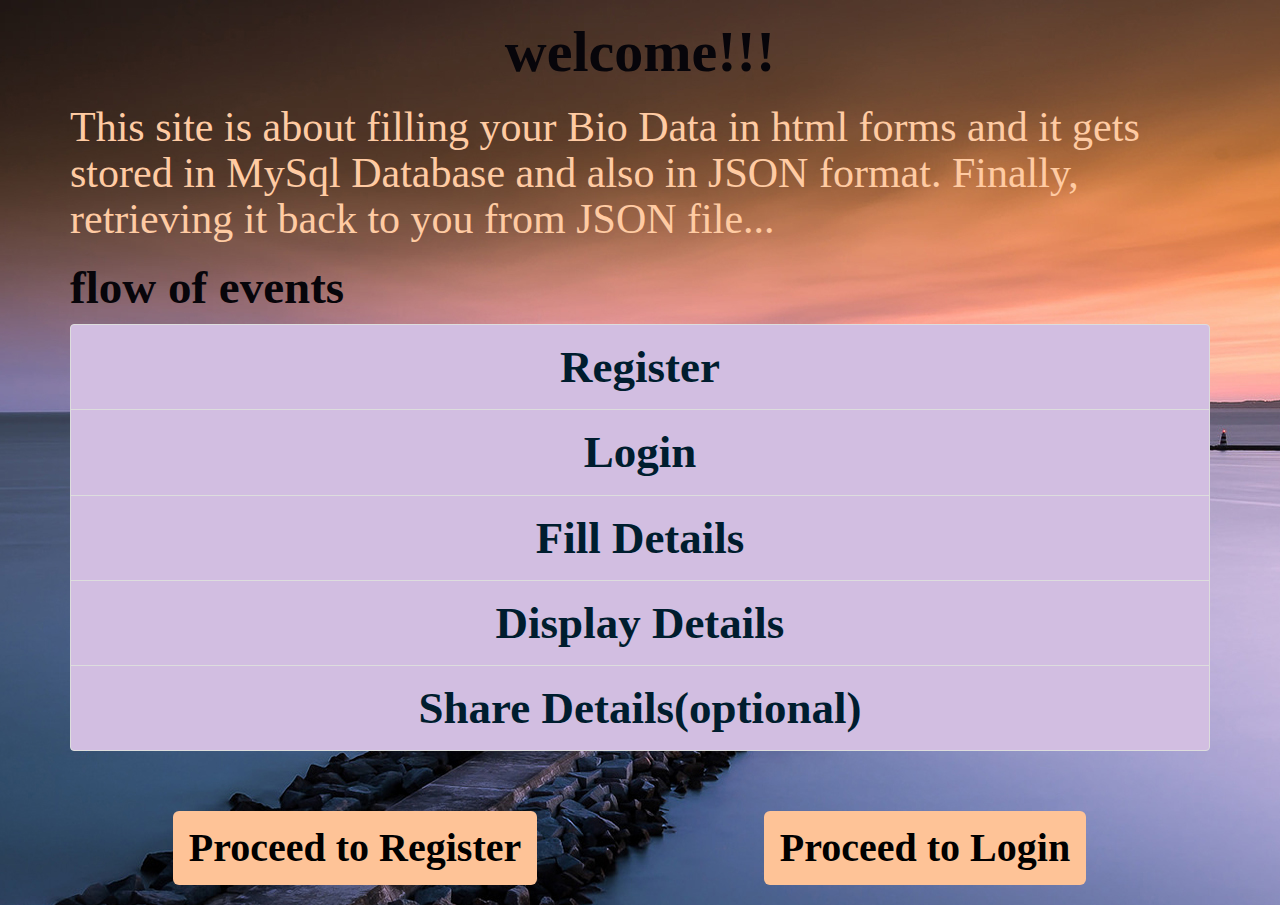
<file: index.html>
<!DOCTYPE html>
<html>

<head>
    <title>
        Welcome
    </title>
    <meta charset="utf-8">
    <meta name="viewport" content="width=device-width, initial-scale=1">
    <link rel="stylesheet" href="https://maxcdn.bootstrapcdn.com/bootstrap/3.4.0/css/bootstrap.min.css">
    <link rel="stylesheet" href="style.css" type="text/css">
    <script src="https://ajax.googleapis.com/ajax/libs/jquery/3.3.1/jquery.min.js"></script>
    <script src="https://maxcdn.bootstrapcdn.com/bootstrap/3.4.0/js/bootstrap.min.js"></script>
    <script type="text/javascript" src="modal.js"></script>
    <link rel="stylesheet" href="https://cdnjs.cloudflare.com/ajax/libs/font-awesome/4.7.0/css/font-awesome.min.css">
</head>

<body background="a.jpg">
    <div class="container">
        <h1 align="center">	welcome!!! </h1>
        <p>
            <h3>This site is about filling your Bio Data in html forms and it gets stored in MySql Database and also in JSON format. Finally, retrieving it back to you from JSON file...</h3></p>
        <h1 id="ab">
	flow of events
</h1>
        <ul class="list-group">
            <li class="list-group-item">Register</li>
            <li class="list-group-item">Login</li>
            <li class="list-group-item">Fill Details</li>
            <li class="list-group-item">Display Details</li>
            <li class="list-group-item">Share Details(optional)</li>
        </ul>
        <br>
        <br>
        <div class="col-md-6">
            <button type="button" class="btn btn-primary btn-lg center-block z" onclick="document.getElementById('id02').style.display='block'" style="width:auto;">Proceed to Register</button>
        </div>
        <div class="col-md-6">
            <button type="button" class="btn btn-primary btn-lg center-block zz" onclick="document.getElementById('id01').style.display='block'" style="width:auto;">Proceed to Login</button>
        </div>
    </div>
    <br>
    <div id="id01" class="modal">

        <form name="form" action="login_check.php" class="modal-content animate" method="POST">
            <div class="form-group">
                <span onclick="document.getElementById('id01').style.display='none'" class="close" title="Close Modal">&times;</span>
                <br>
                <i class="fa fa-envelope icon"></i>
                <label for="email">Email:</label>

                <input type="email" class="form-control" id="email2" placeholder="Enter email" name="email2">
                <br>
                <i class="fa fa-key icon"></i>
                <label for="password">Password:</label>
                <input type="password" class="form-control" placeholder="Enter password" name="password2" id="password2">

                <br>
                <br>
                <center>
                    <button class="btn btn-primary btn-lg btn-block" name="log">Login</button>
                </center>

            </div>
        </form>
    </div>

    <div id="id02" class="modal">
        <form name="form" action="register.php" class="modal-content animate" method="post">
            <div class="form-group">
                <span onclick="document.getElementById('id02').style.display='none'" class="close" title="Close Modal">&times;</span>
                <br>
                <i class="fa fa-envelope icon"></i>
                <label for="email">Email:</label>

                <input type="email" class="form-control" id="email1" placeholder="Enter email" name="email1">
                <br>
                <i class="fa fa-key icon"></i>
                <label for="password">Password:</label>
                <input type="password" class="form-control" placeholder="Enter password" name="password1" id="password1" pattern="(?=.*\d)(?=.*[a-z])(?=.*[A-Z]).{8,}" onfocus="myFunction2()" required>
                <br>

                <br>
                <input type="checkbox" value="click" onclick="myFunction()"> Show Password
                <br>
                <br>
                <center>
                    <button class="btn btn-primary btn-lg btn-block" id="mySubmit">Signup</button>
                </center>

            </div>
            <div id="message">
                <h4>Password must contain the following:</h4>
                <p id="letter" class="invalid">A <b>lowercase</b> letter</p>
                <p id="capital" class="invalid">A <b>capital (uppercase)</b> letter</p>
                <p id="number" class="invalid">A <b>number</b></p>
                <p id="length" class="invalid">Minimum <b>8 characters</b> and Maximum <b>20 characters</b></p>
            </div>
        </form>

    </div>

</body>

</html>
</file>
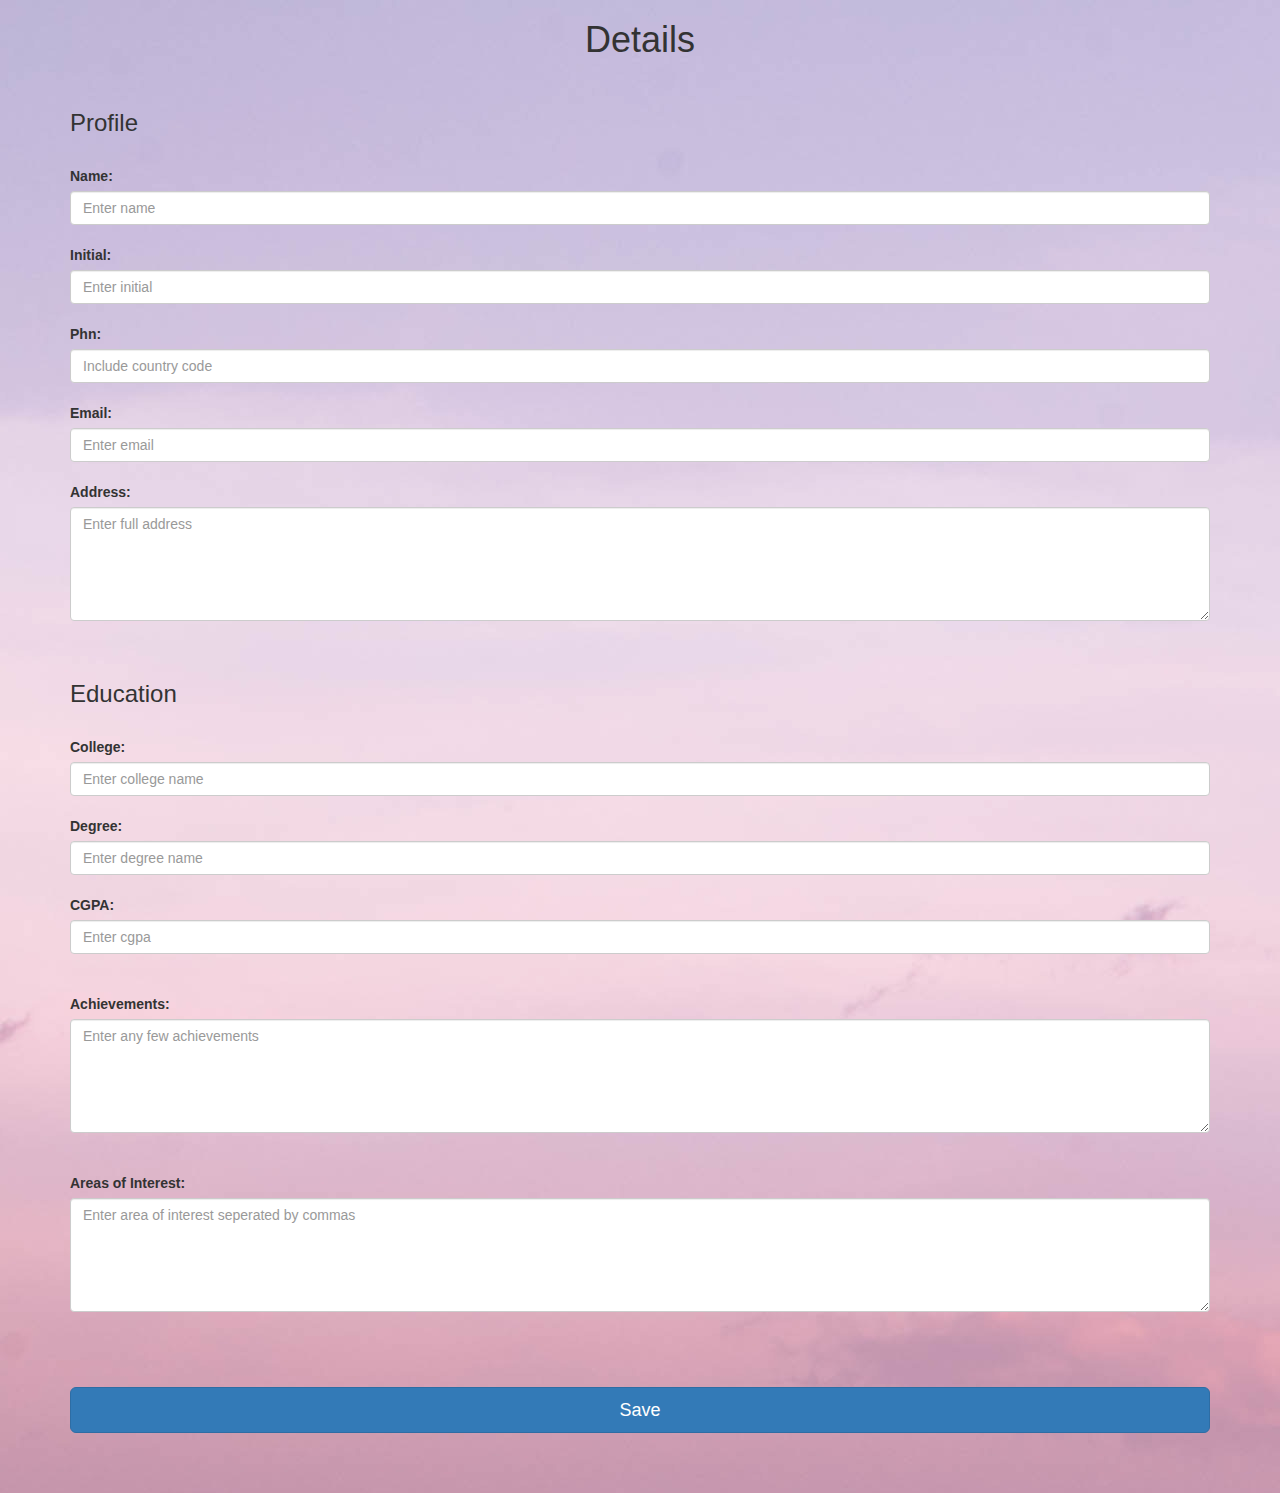
<file: details.html>
<!DOCTYPE html>
<html lang="en">

<head>
    <title>Details</title>
    <meta charset="utf-8">
    <meta name="viewport" content="width=device-width, initial-scale=1">
    <link rel="stylesheet" href="https://maxcdn.bootstrapcdn.com/bootstrap/3.3.7/css/bootstrap.min.css">
    <script src="https://ajax.googleapis.com/ajax/libs/jquery/3.3.1/jquery.min.js"></script>
    <script src="https://maxcdn.bootstrapcdn.com/bootstrap/3.3.7/js/bootstrap.min.js"></script>
</head>

<body background="b.jpg">

    <center>
        <h1>Details</h1></center>
    <br>
    <div class="container">
        <form name="form" action="save.php" method="post">
            <div class="form-group">
                <h3>Profile</h3>
                <br>
                <label for="name">Name:</label>
                <input type="text" class="form-control" placeholder="Enter name" id="name" name="name" required="">
                <br>
                <label for="initial">Initial:</label>
                <input type="text" class="form-control" placeholder="Enter initial" id="initial" name="initial">
                <br>
                <label for="phn">Phn:</label>
                <input type="text" class="form-control" placeholder="Include country code" id="phn" name="phn" required="">
                <br>

                <label for="email">Email:</label>
                <input type="email" class="form-control" id="email" placeholder="Enter email" name="email" required="">
                <br>
                <label for="address">Address:</label>
                <textarea class="form-control" rows="5" id="address" placeholder="Enter full address" name="address" required=""></textarea>
                <br>
                <br>

                <h3>Education</h3>
                <br>
                <label for="colg">College:</label>
                <input type="text" class="form-control" id="colg" placeholder="Enter college name" name="colg" required="">
                <br>
                <label for="deg">Degree:</label>
                <input type="text" class="form-control" id="deg" placeholder="Enter degree name" name="deg" required="">
                <br>
                <label for="cgpa">CGPA:</label>
                <input type="text" class="form-control" id="cgpa" placeholder="Enter cgpa" name="cgpa" required="">
                <br>
                <br>

                <label for="achievements">Achievements:</label>
                <textarea class="form-control" rows="5" id="achievements" placeholder="Enter any few achievements" name="achievements"></textarea>
                <br>
                <br>
                <label for="aoi">Areas of Interest:</label>
                <textarea class="form-control" rows="5" id="aoi" placeholder="Enter area of interest seperated by commas" name="aoi" required=""></textarea>
                <br>
                <br>
                <br>

            </div>
            <center>
                <button class="btn btn-primary btn-lg btn-block" type="submit" name="submit" id="submit" value="submit">Save</button>

            </center>
            <br>
            <br>
            <br>
        </form>
    </div>

</body>

</html>
</file>
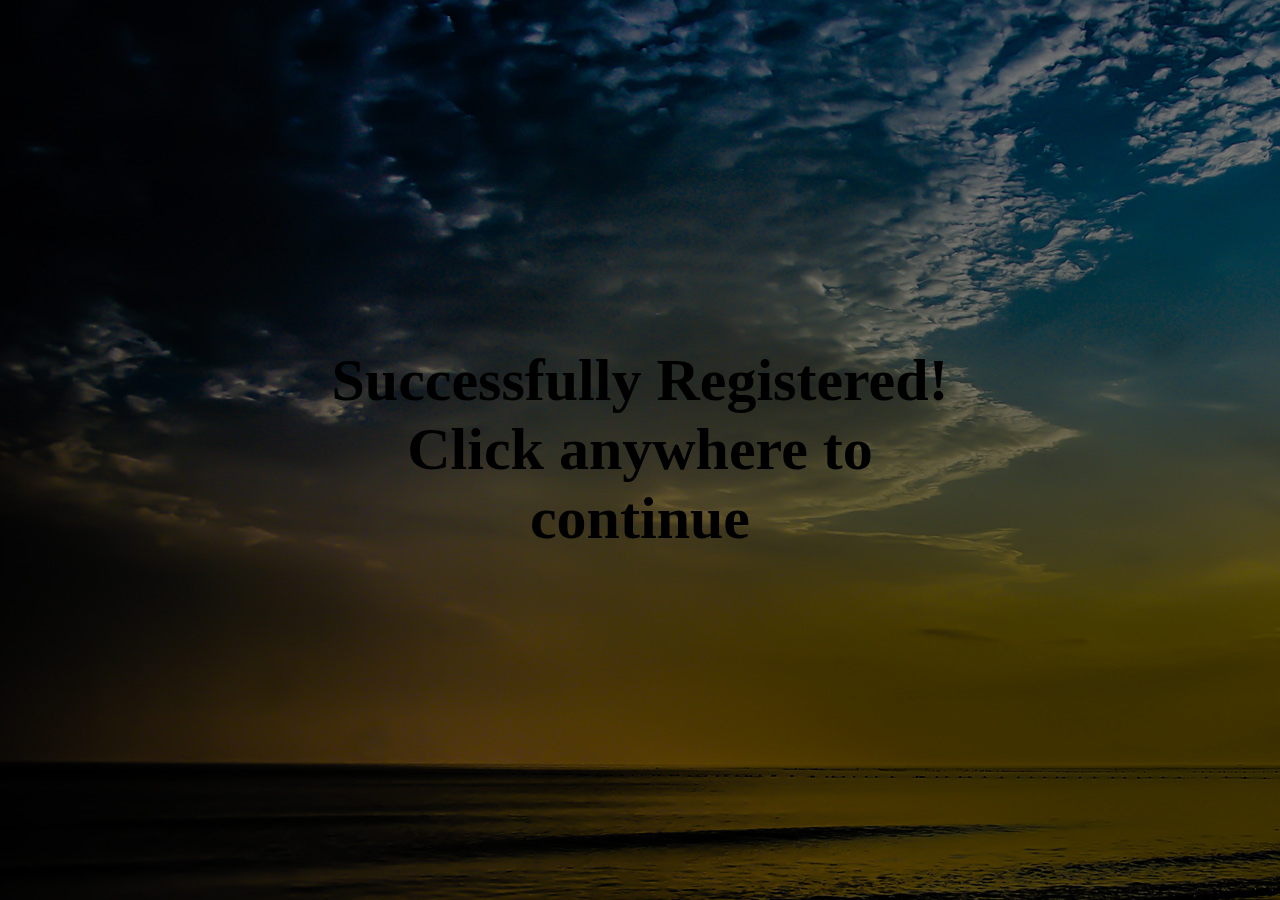
<file: redirect.html>
<!DOCTYPE html>
<html>

<head>
    <meta name="viewport" content="width=device-width, initial-scale=1">
    <link rel="stylesheet" type="text/css" href="style2.css">
    <script type="text/javascript" src="success.js"></script>
</head>

<body onload="on()">
    <div id="overlay" onclick="off()">
        <div id="ovr">
            <h1 class="glow">
  	<center>
  	Successfully Registered!
  	<br>
  	Click anywhere to continue
  </center>
</h1>
        </div>
    </div>
</body>

</html>
</file>
<file: style.css>
﻿h1 {
    font-family: Copperplate Gothic Light;
    font-size: 58px;
    font-weight: bold;
    color: #07050A;
}

h3 {
    font-family: Bradley Hand ITC;
    font-size: 42px;
    color: #FFCBA3;
}

h2 {
    font-family: Copperplate Gothic Light;
    font-size: 42px;
    font-weight: bold;
    text-align: center;
}

form {
    background: url(b.jpg);
}

#ab {
    font-weight: bold;
    font-size: 47px;
    font-family: Copperplate Gothic Light;
}

.list-group {
    font-size: 45px;
    text-align: center;
    font-family: Chiller;
    font-weight: bold;
}

.list-group-item {
    background-color: #D2BEE1;
    color: #001D2E;
}

.bgg {
    background: "a.jpg";
}

.jsonn {
    font-family: Copperplate Gothic Light;
    font-size: 40px;
    font-weight: bold;
    text-align: center;
}

.container .row .name {
    font-size: 30px;
    font-family: Comic Sans MS;
    text-align: center;
}

.container .row .phone {
    font-size: 30px;
    font-family: Comic Sans MS;
    text-align: center;
}

.container .row .email {
    font-size: 30px;
    font-family: Comic Sans MS;
    text-align: center;
}

.container .row .address {
    font-size: 30px;
    font-family: Comic Sans MS;
    text-align: center;
}

.container .row .colg {
    font-size: 30px;
    font-family: Comic Sans MS;
    text-align: center;
}

.container .row .deg {
    font-size: 30px;
    font-family: Comic Sans MS;
    text-align: center;
}

.container .row .cgpa {
    font-size: 30px;
    font-family: Comic Sans MS;
    text-align: center;
}

.container .row .achievements {
    font-size: 30px;
    font-family: Comic Sans MS;
    text-align: center;
}

.container .row .aoi {
    font-size: 30px;
    font-family: Comic Sans MS;
    text-align: center;
}

.col-md-6 .z {
    background-color: #FEC397;
    color: black;
    font-weight: bold;
    font-family: Algerian;
    font-size: 40px;
    border: none;
    transition-duration: 0.1s;
    text-decoration: none;
    overflow: hidden;
    cursor: pointer;
}

.col-md-6 .zz {
    background-color: #FEC397;
    color: black;
    font-weight: bold;
    font-family: Algerian;
    font-size: 40px;
    border: none;
    transition-duration: 0.1s;
    text-decoration: none;
    overflow: hidden;
    cursor: pointer;
}

.col-md-12 .zzz {
    background-color: #5b4343;
    color: #eae5de;
    font-weight: bold;
    font-family: Algerian;
    font-size: 30px;
    border: none;
    transition-duration: 0.1s;
    text-decoration: none;
    overflow: hidden;
    cursor: pointer;
}


/* The Modal (background) */

.modal {
    display: none;
    /* Hidden by default */
    position: fixed;
    /* Stay in place */
    z-index: 1;
    /* Sit on top */
    left: 0;
    top: 0;
    width: 100%;
    /* Full width */
    height: 100%;
    /* Full height */
    overflow: auto;
    /* Enable scroll if needed */
    background-color: rgb(0, 0, 0);
    /* Fallback color */
    background-color: rgba(0, 0, 0, 0.4);
    /* Black w/ opacity */
    padding-top: 60px;
}


/* Modal Content/Box */

.modal-content {
    background-color: #fefefe;
    margin: 5% auto 15% auto;
    /* 5% from the top, 15% from the bottom and centered */
    border: 1px solid #888;
    width: 80%;
    /* Could be more or less, depending on screen size */
}


/* The Close Button (x) */

.close {
    position: absolute;
    right: 25px;
    top: 0;
    color: #000;
    font-size: 35px;
    font-weight: bold;
}

.close:hover,
.close:focus {
    color: red;
    cursor: pointer;
}


/* Add Zoom Animation */

.animate {
    -webkit-animation: animatezoom 0.6s;
    animation: animatezoom 0.6s
}

@-webkit-keyframes animatezoom {
    from {
        -webkit-transform: scale(0)
    }
    to {
        -webkit-transform: scale(1)
    }
}

@keyframes animatezoom {
    from {
        -webkit-transform: scale(0);
        transform: scale(0)
    }
    to {
        -webkit-transform: scale(1);
        transform: scale(1)
    }
}

input[type="checkbox"] {
    width: 20px;
    /*Desired width*/
    height: 20px;
    /*Desired height*/
}


/* The message box is shown when the user clicks on the password field */

#message p {
    padding: 10px 35px;
}


/* Add a green text color and a checkmark when the requirements are right */

.valid {
    color: green;
}

.valid:before {
    position: relative;
    left: -35px;
    content: "✔";
}


/* Add a red text color and an "x" when the requirements are wrong */

.invalid {
    color: red;
}

.invalid:before {
    position: relative;
    left: -35px;
    content: "✖";
}

#caps {
    color: red;
}

#overlay {
    position: fixed;
    display: none;
    width: 100%;
    height: 100%;
    top: 0;
    left: 0;
    right: 0;
    bottom: 0;
    background-color: rgba(0, 0, 0, 0.5);
    z-index: 2;
    cursor: pointer;
}

#ovr {
    position: absolute;
    top: 50%;
    left: 50%;
    font-size: 50px;
    color: white;
    -webkit-transform: translate(-50%, -50%);
    transform: translate(-50%, -50%);
    -ms-transform: translate(-50%, -50%);
}
</file>
<file: style2.css>
#overlay {
  position: fixed;
  display: none;
  width: 100%;
  height: 100%;
  top: 0;
  left: 0;
  right: 0;
  bottom: 0;
  background-color: rgba(0,0,0,0.5);
  z-index: 2;
  cursor: pointer;
}

#ovr{
  position: absolute;
  top: 50%;
  left: 50%;
  font-size: 50px;
  color: white;
  transform: translate(-50%,-50%);
  -ms-transform: translate(-50%,-50%);
}
body {
background: url("d.jpg");
  font-family: cursive;
}

.glow {
  font-size: 60px;
  color: black;
  text-align: center;
  -webkit-animation: glow 1s ease-in-out infinite alternate;
  -moz-animation: glow 1s ease-in-out infinite alternate;
  animation: glow 1s ease-in-out infinite alternate;
}

@-webkit-keyframes glow {
  from {
    text-shadow: 0 0 10px #fff, 0 0 20px #fff, 0 0 30px #e60073, 0 0 40px #e60073, 0 0 50px #e60073, 0 0 60px #e60073, 0 0 70px #e60073;
  }
  
  to {
    text-shadow: 0 0 20px #fff, 0 0 30px #ff4da6, 0 0 40px #ff4da6, 0 0 50px #ff4da6, 0 0 60px #ff4da6, 0 0 70px #ff4da6, 0 0 80px #ff4da6;
  }
}
</file>
